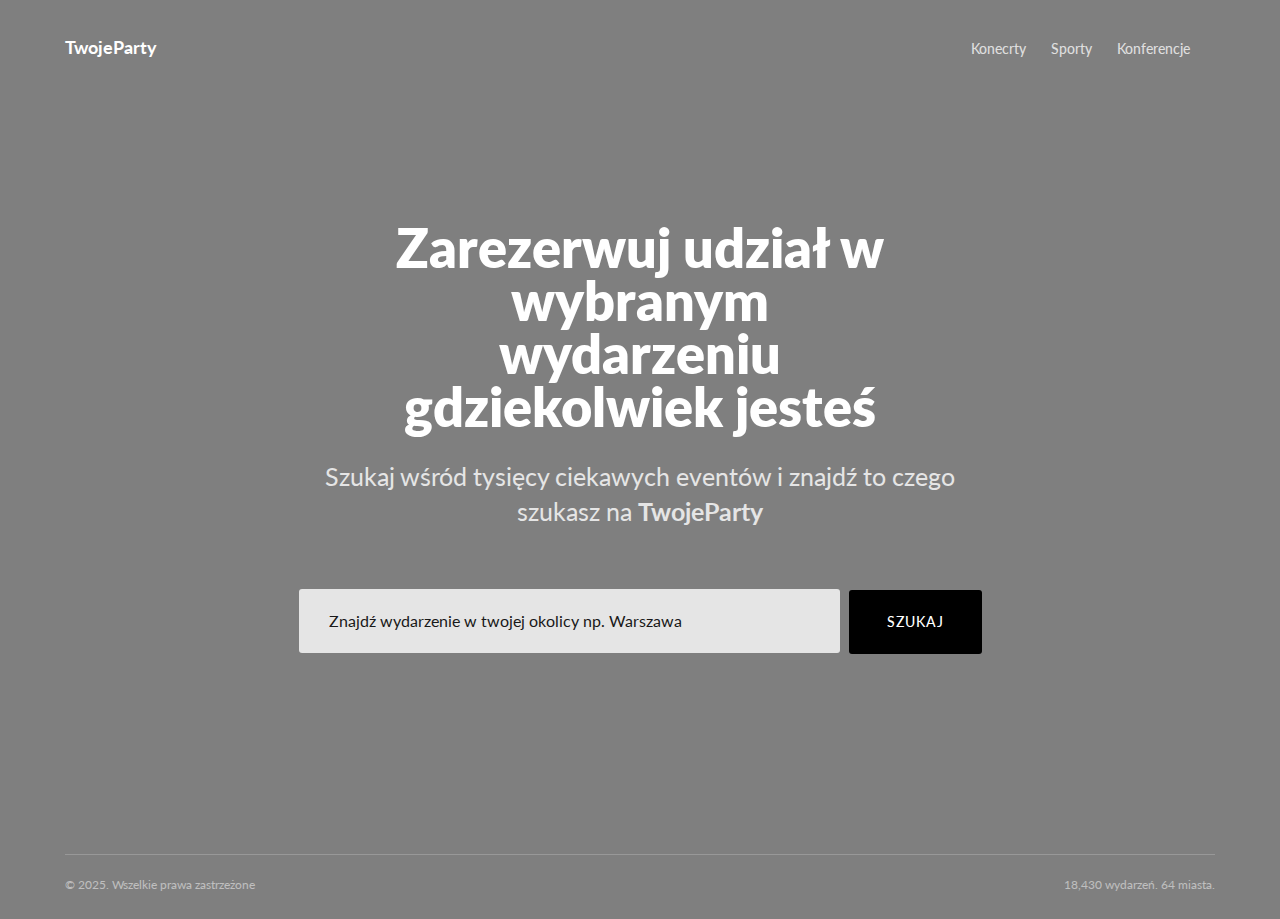
<file: Projekt1- Eventy/index.html>
<!DOCTYPE html>
<html lang="pl">
<head>
    <meta charset="UTF-8">
    <meta http-equiv="X-UA-Compatible" content="IE=edge">
    <meta name="viewport" content="width=device-width, initial-scale=1.0">
    <link rel="icon" href="https://cdn-icons-png.flaticon.com/512/2729/2729035.png">
    <link rel="stylesheet" href="https://fonts.googleapis.com/css2?family=Lato%3Awght%40400%3B700%3B800%3B900&display=swap">
    <link rel="stylesheet" href="styl.css">
    <title>Party - Lokalnie</title>
</head>
<body>
   
    <header class="header">
    <p class="logo">TwojeParty</p>
    <ul class="links">
        <li class="link-item">
            <a class="link" href="/concerts">Konecrty</a>
        </li>

        <li class="link-item">
            <a class="link" href="/sporty">Sporty</a>
        </li>

        <li class="link-item">
            <a class="link" href="/konferencje">Konferencje</a>
        </li>

    </ul>
    </header>





    <main class="main">
        <h1 class="heading">Zarezerwuj udział w wybranym wydarzeniu gdziekolwiek jesteś</h1>
        <p class="text">Szukaj wśród tysięcy ciekawych eventów i znajdź to czego szukasz na <span class="text--bold">TwojeParty</span></p>
        <form class="form">
            <input class="input" placeholder="Znajdź wydarzenie w twojej okolicy np. Warszawa">
            <button class="btn">Szukaj</button>
        </form>
    </main>





    <footer class="footer">
        <p class="copyright">&copy; 2025. Wszelkie prawa zastrzeżone</p>
        <p class="stats">18,430 wydarzeń. 64 miasta.</p>
    </footer>






</body>
</html>
</file>
<file: Projekt1- Eventy/styl.css>
/* PODSTAWOWE STYLE */
body {
    font-family: 'Lato', sans-serif;
    color : #fff;
    background-image: url('https://images.unsplash.com/photo-1583795484071-3c453e3a7c71?ixlib=rb-1.2.1&auto=format&fit=crop&w=1920&q=100');
    background-color: rgb(0,0,0, 0.5);
    background-blend-mode: darken;
    display: flex;
    flex-direction: column;
    height: 100vh;
    

}

/*DO ANIMACJI trzeba wstawić "fade-in" do miejsca gdzie ma działać*/
@keyframes fade-in {
    0% {
        opacity: 0;
        transform: translateY(15px);
    }

    100% {
        opacity: 1
        transform: translate(0px);
    }
}



/* HEADER */
.header {
    display: flex;
    align-items: center;
    justify-content: space-between;
    width: 1150px;
    margin-left: auto;
    margin-right: auto;
    animation: fade-in 0.5s;
    padding-top: 10px;
}

.logo {
    font-size: 18px;
    font-weight: 700;
}

.links {
    list-style: none;
    display: flex;
}

.link-item {
    margin-right: 25px;
}

.link {
    text-decoration: none;
    color: rgba(255, 255, 255, 0.75);
    font-weight: 500;
    font-size: 14px;
    transition: all 0.4s;
}

.link:hover {
    color: rgba(255, 255, 255, 1);
}

/* MAIN */

.main {
    text-align: center;
    margin-top: 110px;
    animation: fade-in 0.5s 0.1s backwards;
    margin-bottom: 200px;
}

.heading {
    font-size: 54px;
    font-weight: 800;
    margin-bottom: 25px;
    max-width: 550px;
    margin-left: auto;
    margin-right: auto;
    line-height: 0.98;
}

.text {
    font-size: 25px;
    max-width: 630px;
    margin-left: auto;
    margin-right: auto;
    opacity: 0.8;
    line-height: 1.4;
}

.text--bold {
    font-weight: 700;
}

.form {
    margin-top: 60px;
}

.input {
    width: 511px;
    height: 64px;
    border: none;
    padding: 0;
    border-radius: 3px;
    opacity: 0.8;
    padding-left: 30px;
    font-size: 17px;
    font: inherit;
    outline: none;
    transition: all 0.4s;
}

.input:focus {
    opacity: 1;
}

.input::placeholder {
    color: black;
}
.btn {
    border: none;
    padding: 0;
    background-color: #000;
    height: 64px;
    width: 133px;
    color: #fff;
    font: inherit;
    border-radius: 3px;
    margin-left: 5px;
    text-transform: uppercase;
    letter-spacing: 1px;
    font-size: 14px;
    font-weight: 500;
    transition: all 0.4s;

}

.btn:hover {
    cursor: pointer;
    background-color: #161616;
}

/* FOOTER */
.footer{
    display: flex;
    justify-content: space-between;
    width: 1150px;
    margin-left: auto;
    margin-right: auto;
    margin-top: auto;
    font-size: 12px;
    padding-bottom: 15px;
    border-top: 1px solid rgba(255, 255, 255, 0.2);
    color:rgba(255, 255, 255, 0.5);
    padding-top: 10px;
    animation: fade-in 0.5s 0.2s backwards;

}

.copyright {

}

.stats {

}
</file>
